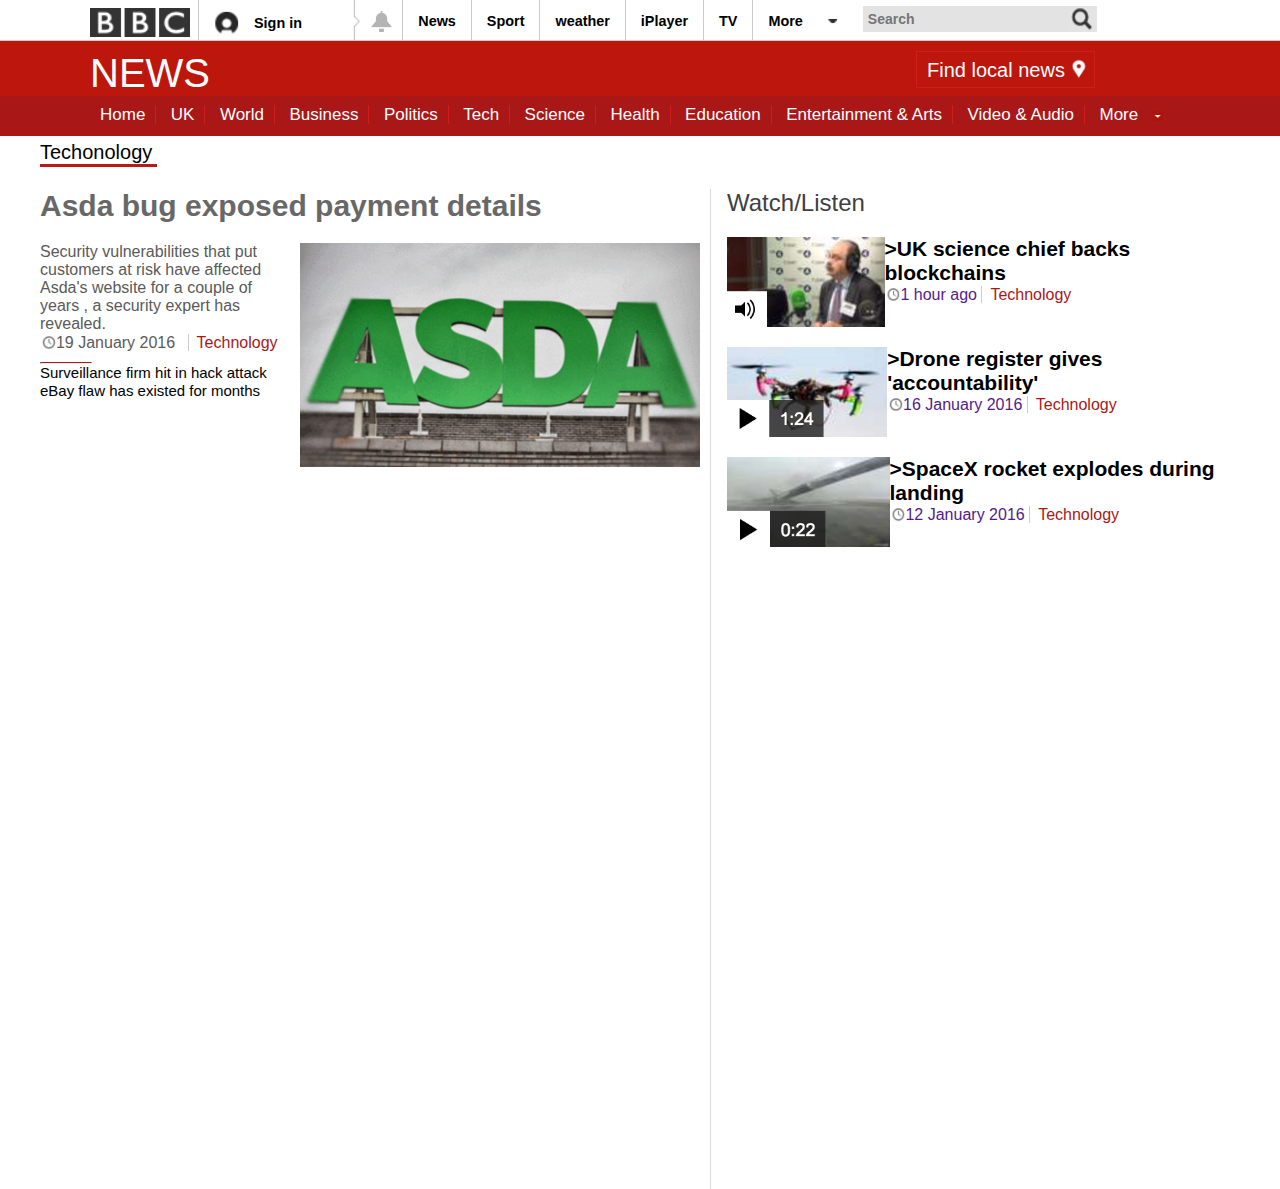
<file: projects/1-bbc news recreate css/index.html>
<!DOCTYPE html>
<html>
<head lang="en">
    <meta charset="UTF-8">
    <title>Technology - BBC</title>
    <meta name="viewport" content="width=device-width, initial-scale=1.0">
    <link rel="stylesheet" type="text/css"  href="bbc%20tech.css">

</head>
<body>

    <div id="topbar">
        <img src="images/bbc-logo.png" id="toplogo">
        <div id="signin-div" class="topbar-section">
            <img id="signin-image" src="images/signinimage.png">
            <span id="signin-text">Sign in</span>
        </div>
        <div id="bell-div">
            <img src="images/wigglyline.png"  id="wigglyline">
            <img src="images/bell.png" id="bell">
        </div>
        <div class="topbar-section topbar-menu">
            News
        </div>
        <div class="topbar-section topbar-menu">
            Sport
        </div>
        <div class="topbar-section topbar-menu">
            weather
        </div>
        <div class="topbar-section topbar-menu">
            iPlayer
        </div>
        <div class="topbar-section topbar-menu">
            TV
        </div>
        <div class="topbar-section topbar-menu">
            More
            <img src="images/more-arrow.png" id="more-arrow">
        </div>
        <div class="toppbar-section">
            <input type="text" id="search-box" placeholder="Search">
            <input type="image" src="images/magnifying-glass.png" id="magnifying-glass">
        </div>
    </div>
    <div class="brclear"></div>
    <div id="menu-bar-container">
        <div id="menu-bar">
            <h1>NEWS</h1>
            <div id="local-news">
                <a href="#">Find local news</a>
                <img src="images/pointer.png" id="find-img">
            </div>
        </div>
        <div class="brclear"></div>
        <div id="menu-bar-2-container">
            <div id="menu-bar-2">
                <a href="">Home</a>
                <a href="">UK</a>
                <a href="">World</a>
                <a href="">Business</a>
                <a href="">Politics</a>
                <a href="">Tech</a>
                <a href="">Science</a>
                <a href="">Health</a>
                <a href="">Education</a>
                <a href="">Entertainment & Arts</a>
                <a href="">Video & Audio</a>
                <a href="" class="no-border">More</a>
                <img src="images/down-arrow.png" id="down-arrow">

            </div>
        </div>
    </div>
    <div class="brclear"></div>
    <div id="page-container">
        <div id="main-article">
            <h2>Techonology</h2>
            <div id="article-container">
                <h3><a href="">Asda bug exposed payment details</a> </h3>
                <div id="article-summary">
                    <p>Security vulnerabilities that put customers at risk
                        have affected Asda's website for a couple of years
                        , a security expert has revealed.</p>
                    <p><img src="images/clock.png" class="clock"><span class="date">19 January 2016</span>
                               <a class="topic-link" href="" class="technology">Technology</a></p>
                    <hr align="left">
                    <p><a class="article-link" href="">Surveillance firm hit in hack attack</a></p>
                    <p><a class="article-link" href="">eBay flaw has existed for months</a></p>
                </div>
                <img src="images/main-article-image.png" id="main-article-image">
            </div>
        </div>
        <div id="watch-listen">
            <h4>Watch/Listen</h4>

                <div class="video-and-all">
                    <a href="" class="fill-div">
                        <img class="article-image" src="images/article1.png">
                        <div class="text-date-topic">
                            <span class="side-article-link">>UK
                                science chief backs blockchains</span>
                            <p><img src="images/clock.png" class="clock"><span>1 hour ago</span>
                                    <a class="topic-link" href="">Technology</a></p>
                        </div>
                    </a>
                </div>


                <div class="video-and-all">
                    <a href="" class="fill-div">
                        <img class="article-image" src="images/article2.png">
                        <div class="text-date-topic">
                            <span class="side-article-link">>Drone register gives 'accountability'</span>
                            <p><img src="images/clock.png" class="clock"><span>16 January 2016</span>
                                    <a class="topic-link" href="">Technology</a></p>
                        </div>
                    </a>
                </div>


                <div class="video-and-all">
                    <a href="" class="fill-div">
                        <img class="article-image" src="images/article3.png">
                        <div class="text-date-topic">
                            <span class="side-article-link">>SpaceX rocket explodes during landing</span>
                            <p><img src="images/clock.png" class="clock"><span>12 January 2016</span>
                                    <a class="topic-link" href="">Technology</a></p>
                        </div>
                    </a>
                </div>

        </div>
    </div>
</body>
</html>
</file>
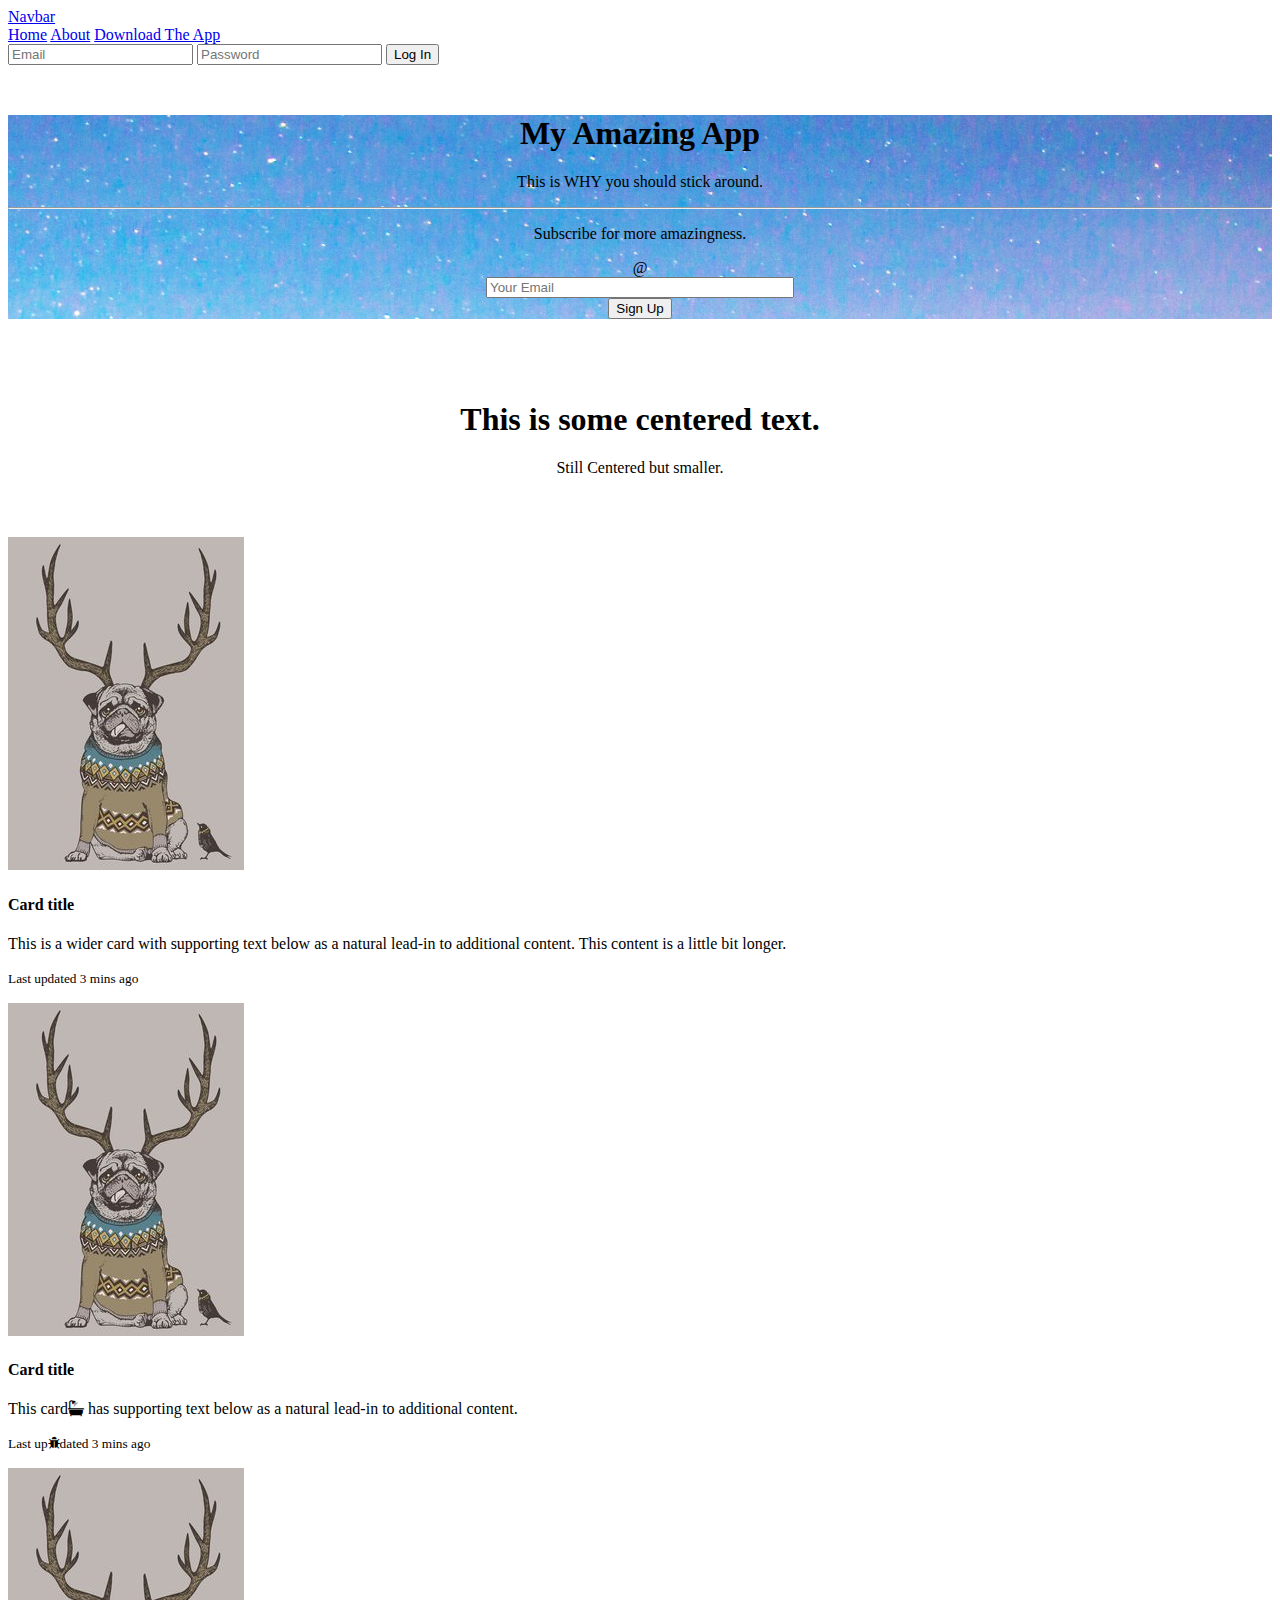
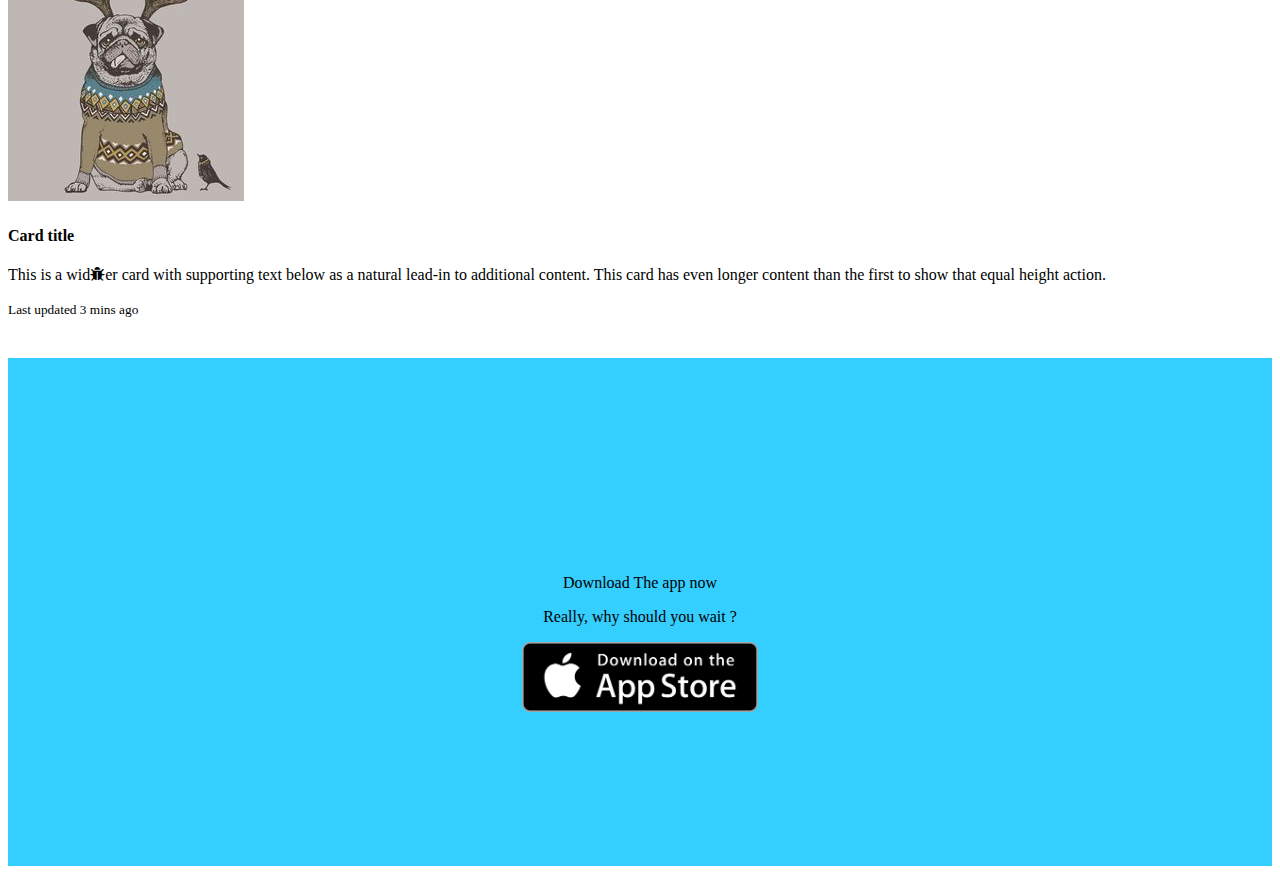
<file: projects/2-basic bootstrap copy/index.html>
<!DOCTYPE html>
<html lang="en">
<head>
    <meta charset="utf-8">

    <meta name="viewport" content="width=device-width, initial-scale=1, shrink-to-fit=no">

    <meta http-equiv="x-ua-compatible" content="ie=edge">

    <link rel="stylesheet" href="https://maxcdn.bootstrapcdn.com/bootstrap/4.0.0-alpha.2/css/bootstrap.min.css" integrity="sha384-y3tfxAZXuh4HwSYylfB+J125MxIs6mR5FOHamPBG064zB+AFeWH94NdvaCBm8qnd" crossorigin="anonymous">

      <link rel="stylesheet" href="https://maxcdn.bootstrapcdn.com/font-awesome/4.5.0/css/font-awesome.min.css">
    <!--https://maxcdn.bootstrapcdn.com/font-awesome/4.7.0/css/font-awesome.min.css-->
    <style type="text/css">
        nav {
            transform: translateX(-50%, -50%);
        }
        .jumbotron {
            background-image: url(xy9tbpyhr34-i-m-priscilla.jpg);
            background-size: cover;
            text-align: center;
            margin-top:50px;
        }
        @media only screen and (max-width : 550px) {
            .jumbotron {margin-top:120px}
        }
        #email {
            width:300px;
        }
        #about {
            text-align: center;
            padding-top:60px;
            margin-bottom: 60px;
        }
        #cards {
            margin-bottom: 40px;
        }
        #dld {
            text-align: center;
            padding-top:200px;
            padding-bottom: 150px;
            background-color: #34ceff;
        }
        #dldimg {
            height:70px;
        }
        body {
            position: relative;
        }
    </style>
</head>
<body data-spy="scroll" data-target="#navbar">
<nav class="navbar navbar-light bg-faded navbar-fixed-top" >

  <a class="navbar-brand" href="#">Navbar</a>

    <div class="navbar-nav" id="navbar">
      <a class="nav-item nav-link" href="#jumbotron">Home</a>
      <a class="nav-item nav-link" href="#about">About</a>
      <a class="nav-item nav-link" href="#dld">Download The App</a>
    </div>


    <form class="form-inline pull-xs-right">

      <input type="Email" class="form-control mb-2 mr-sm-2 mb-sm-0" placeholder="Email">
      <input type="password" class="form-control mb-2 mr-sm-2 mb-sm-0" placeholder="Password">
      <button type="submit" class="btn btn-success">Log In</button>
    </form>
</nav>

        <div class="jumbotron" id="jumbotron">
      <h1 class="display-3 text-center mt-4">My Amazing App</h1>
      <p class="lead">This is WHY you should stick around.</p>
      <hr class="my-5">
      <p class="text-center">Subscribe for more amazingness.</p>
      <p class="lead">
<form class="form-inline">


  <div class="input-group mb-2 mr-sm-2 mb-sm-0">
    <div class="input-group-addon">@</div>
    <input type="text" class="form-control" id="email" placeholder="Your Email">
  </div>


  <button type="submit" class="btn btn-primary">Sign Up</button>
</form>

    </div>

<div class="container"><div class="row" id="about">
    <h1>This is some centered text.</h1>
    <p>Still Centered but smaller.</p>

</div>
</div>

<div class="container" id="cards">
    <div class="card-deck">
      <div class="card">
        <img class="card-img-top" src="95e630f2039913d48021ce06b353f77f.jpg" alt="Card image cap">
        <div class="card-block">
          <h4 class="card-title">Card title</h4>
          <p class="card-text">This is a wider card with supporting text below as a natural lead-in to additional content. This content is a little bit longer.</p>
          <p class="card-text"><small class="text-muted">Last updated 3 mins ago</small></p>
        </div>
      </div>
      <div class="card">
        <img class="card-img-top" src="95e630f2039913d48021ce06b353f77f.jpg" alt="Card image cap">
        <div class="card-block">
          <h4 class="card-title">Card title</h4>
          <p class="card-text">This card<i class="fa fa-bath" aria-hidden="true"></i> has supporting text below as a natural lead-in to additional content.</p>
          <p class="card-text"><small class="text-muted">Last up<i class="fa fa-bug" aria-hidden="true"></i>dated 3 mins ago</small></p>
        </div>
      </div>
      <div class="card">
        <img class="card-img-top" src="95e630f2039913d48021ce06b353f77f.jpg" alt="Card image cap">
        <div class="card-block">
          <h4 class="card-title">Card title</h4>
          <p class="card-text">This is a wid<i class="fa fa-bug" aria-hidden="true"></i>er card with supporting text below as a natural lead-in to additional content. This card has even longer content than the first to show that equal height action.</p>
          <p class="card-text"><small class="text-muted">Last updated 3 mins ago</small></p>
        </div>
      </div>
    </div>
</div>

<div class="container-fluid" id="dld">
    <div class="row">
        <p class="lead">Download The app now</p>
        <p>Really, why should you wait ?</p>
        <a href="#"><img id="dldimg" src="Download_on_the_App_Store_Badge.svg.png"></a>
    </div>
</div>

    <script src="https://ajax.googleapis.com/ajax/libs/jquery/2.1.4/jquery.min.js"></script>
    <script src="https://maxcdn.bootstrapcdn.com/bootstrap/4.0.0-alpha.2/js/bootstrap.min.js" integrity="sha384-vZ2WRJMwsjRMW/8U7i6PWi6AlO1L79snBrmgiDpgIWJ82z8eA5lenwvxbMV1PAh7" crossorigin="anonymous"></script>
    <script type="text/javascript">
        $('body').scrollspy({ target: '#navbar' });
    </script>
</body>
</html>
</file>
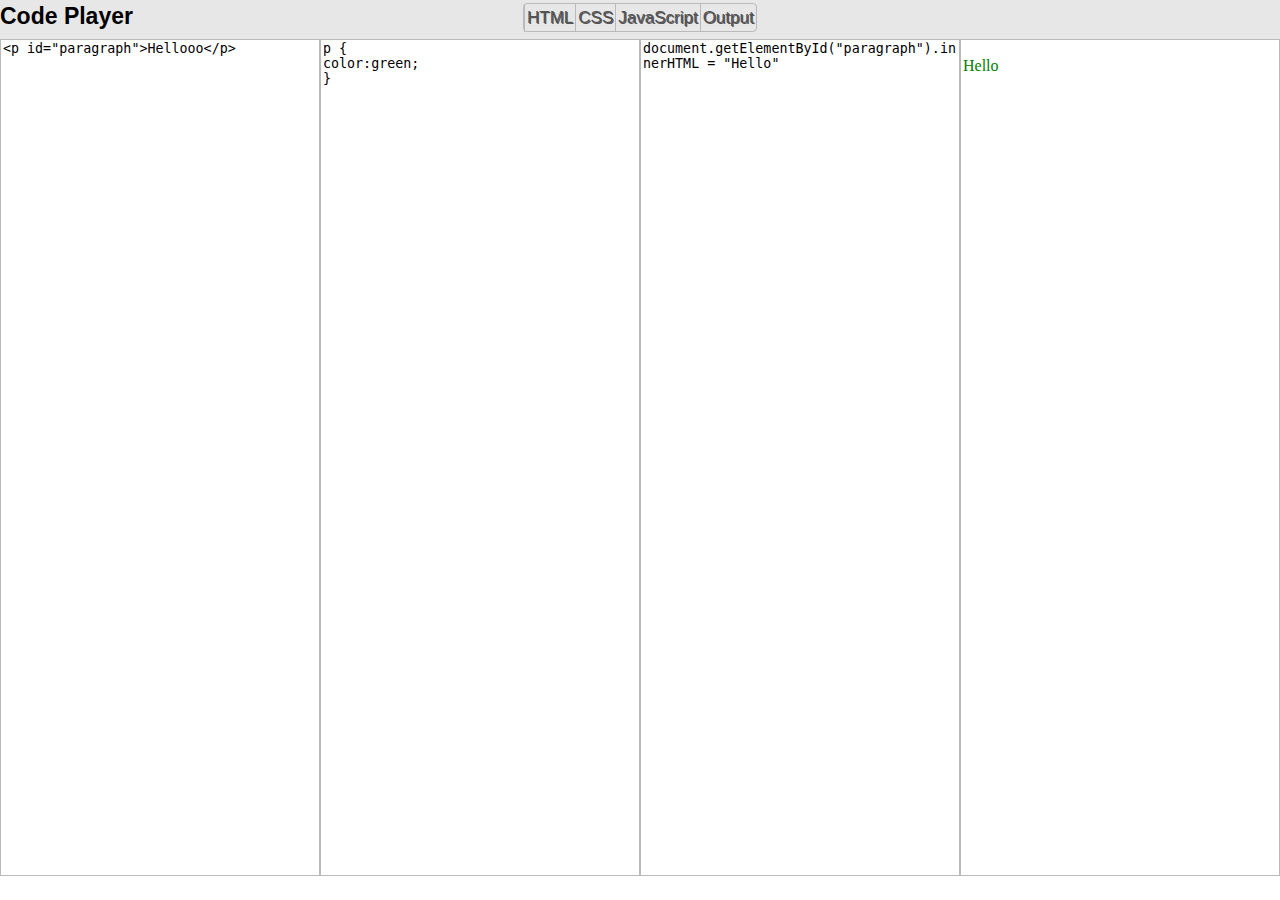
<file: projects/3-code interpreter HTML CSS JS/index.html>
<!DOCTYPE html>
<html>
<head lang="en">
    <meta charset="UTF-8">
    <title></title>
    <script type="text/javascript" src="jquery-3.1.1.min.js"></script>
    <script src="jquery-ui-1.12.1/jquery-ui.js"></script>
    <link rel="stylesheet" type="text/css" href="style.css">
</head>
<body>
    <div id="top-container">
        <div id="logo">Code Player</div>
        <div id="toggle-container">
            <ul>
                <li><a id="htmlt" class="button" href="#">HTML</a></li>
                <li><a id="csst" class="button" href="#">CSS</a></li>
                <li><a id="jst" class="button" href="#">JavaScript</a></li>
                <li><a id="outputt" class="button" href="#">Output</a></li>
            </ul>
        </div>
    </div>


    <div id="main-container">
        <div class="toggleble" id="html">
            <textarea id="htmltext"><p id="paragraph">Hellooo</p>
            </textarea>
        </div>
        <div class="toggleble" id="css">
            <textarea id="csstext">p {
color:green;
}
            </textarea>
        </div>
        <div class="toggleble" id="js">
            <textarea id="jstext">document.getElementById("paragraph").innerHTML = "Hello"
            </textarea>
        </div>
        <div class="toggleble" id="output">
            <iframe id="ifr">

            </iframe>
        </div>
    </div>

    <script type="text/javascript" src="script.js"></script>
</body>
</html>
</file>
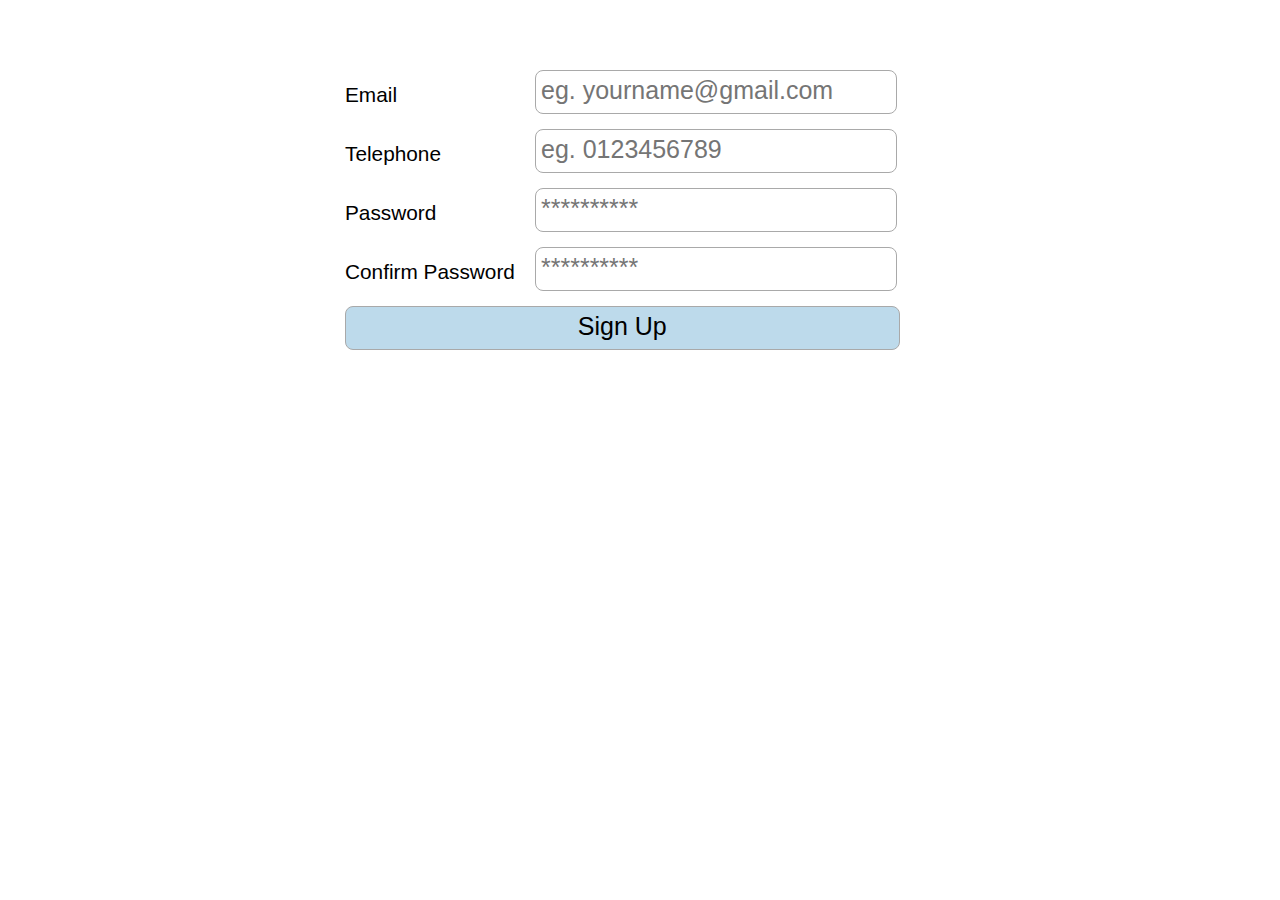
<file: projects/4-form validation jquery/index.html>
<!DOCTYPE html>
<html>
<head lang="en">
    <meta charset="UTF-8">
    <title>jQuery</title>
    <script type="text/javascript" src="jquery-3.1.1.min.js"></script>
    <link rel="stylesheet" type="text/css" href="style.css">

</head>
<body>
    <div id="container">
        <div id="errorMessage"></div>

        <div class="element">
            <label for="email">Email </label>
             <input type="email" name="email" id="email"
               placeholder="eg. yourname@gmail.com"></div>
        <div class="element">
            <label for="phone">Telephone </label>
            <input type="text" name="phone" id="phone"
               placeholder="eg. 0123456789"></div>
        <div class="element">
            <label for="password">Password </label>
            <input type="password" name="password" id="password"
               placeholder="**********"></div>
        <div class="element">
            <label for="cpassword">Confirm Password </label>
            <input type="password" name="cpassword" id="cpassword"
               placeholder="**********"></div>

        <div class="element">
            <input type="submit" id="submitb" value="Sign Up">
            <div id="successMessage"><p>Success!</p></div>
        </div>
    </div>
    <script type="text/javascript" src="script.js"></script>


</body>
</html>
</file>
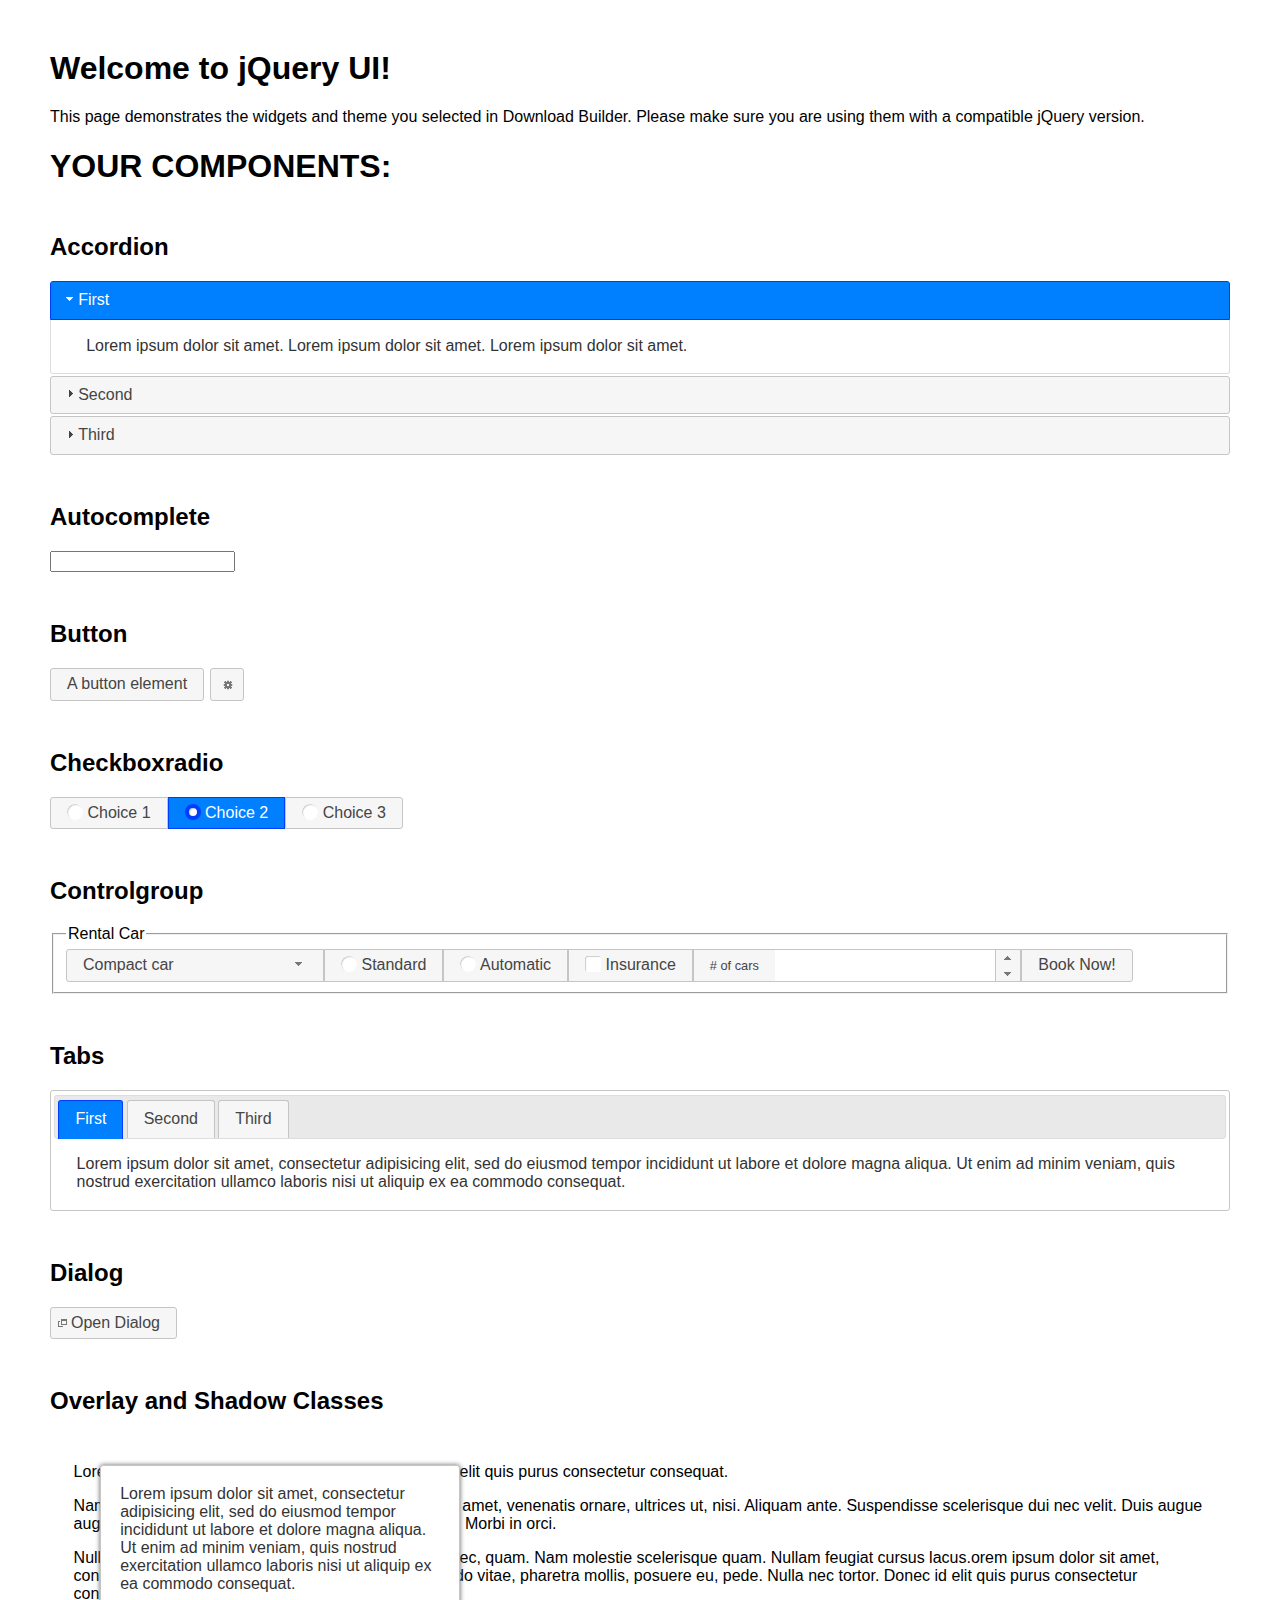
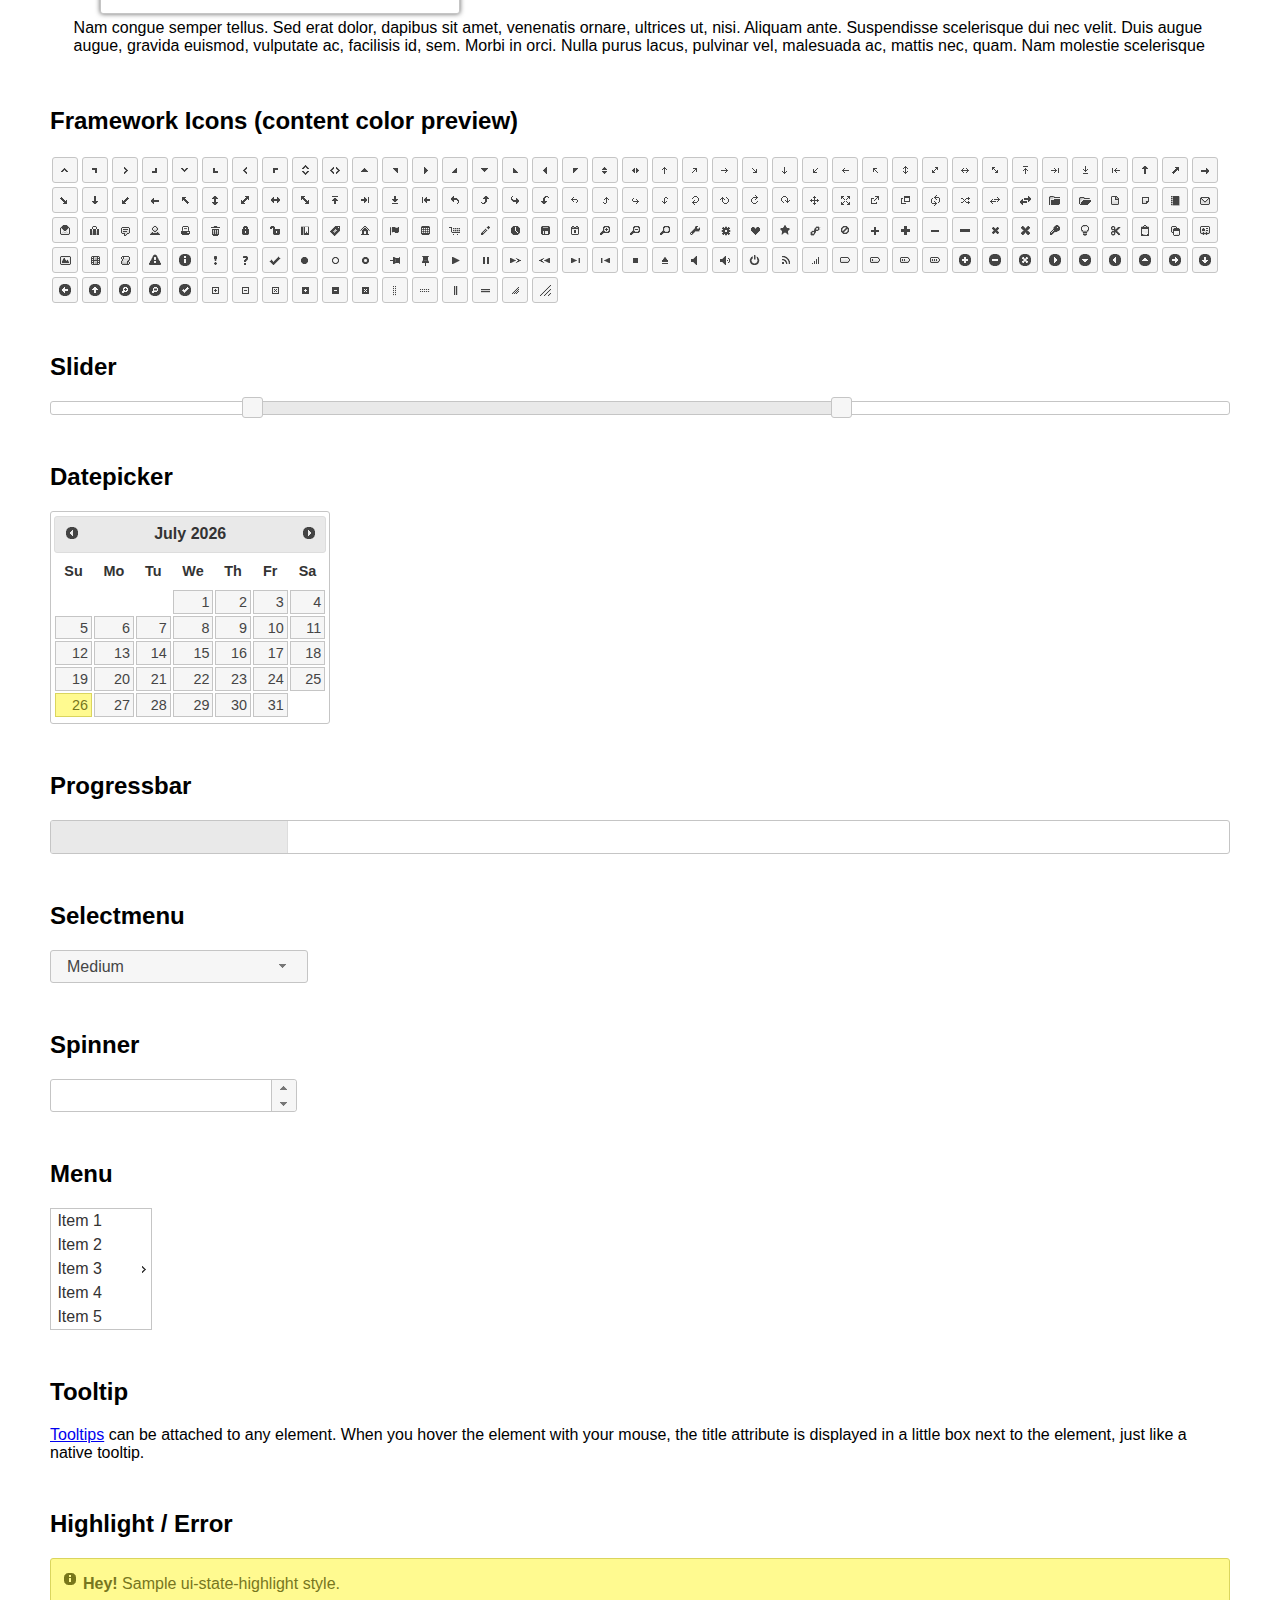
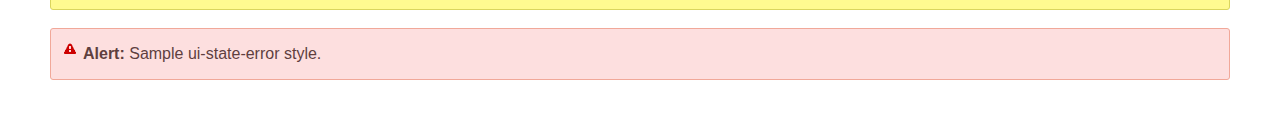
<file: projects/3-code interpreter HTML CSS JS/jquery-ui-1.12.1/index.html>
<!doctype html>
<html lang="us">
<head>
	<meta charset="utf-8">
	<title>jQuery UI Example Page</title>
	<link href="jquery-ui.css" rel="stylesheet">
	<style>
	body{
		font-family: "Trebuchet MS", sans-serif;
		margin: 50px;
	}
	.demoHeaders {
		margin-top: 2em;
	}
	#dialog-link {
		padding: .4em 1em .4em 20px;
		text-decoration: none;
		position: relative;
	}
	#dialog-link span.ui-icon {
		margin: 0 5px 0 0;
		position: absolute;
		left: .2em;
		top: 50%;
		margin-top: -8px;
	}
	#icons {
		margin: 0;
		padding: 0;
	}
	#icons li {
		margin: 2px;
		position: relative;
		padding: 4px 0;
		cursor: pointer;
		float: left;
		list-style: none;
	}
	#icons span.ui-icon {
		float: left;
		margin: 0 4px;
	}
	.fakewindowcontain .ui-widget-overlay {
		position: absolute;
	}
	select {
		width: 200px;
	}
	</style>
</head>
<body>

<h1>Welcome to jQuery UI!</h1>

<div class="ui-widget">
	<p>This page demonstrates the widgets and theme you selected in Download Builder. Please make sure you are using them with a compatible jQuery version.</p>
</div>

<h1>YOUR COMPONENTS:</h1>


<!-- Accordion -->
<h2 class="demoHeaders">Accordion</h2>
<div id="accordion">
	<h3>First</h3>
	<div>Lorem ipsum dolor sit amet. Lorem ipsum dolor sit amet. Lorem ipsum dolor sit amet.</div>
	<h3>Second</h3>
	<div>Phasellus mattis tincidunt nibh.</div>
	<h3>Third</h3>
	<div>Nam dui erat, auctor a, dignissim quis.</div>
</div>



<!-- Autocomplete -->
<h2 class="demoHeaders">Autocomplete</h2>
<div>
	<input id="autocomplete" title="type &quot;a&quot;">
</div>



<!-- Button -->
<h2 class="demoHeaders">Button</h2>
<button id="button">A button element</button>
<button id="button-icon">An icon-only button</button>



<!-- Checkboxradio -->
<h2 class="demoHeaders">Checkboxradio</h2>
<form style="margin-top: 1em;">
	<div id="radioset">
		<input type="radio" id="radio1" name="radio"><label for="radio1">Choice 1</label>
		<input type="radio" id="radio2" name="radio" checked="checked"><label for="radio2">Choice 2</label>
		<input type="radio" id="radio3" name="radio"><label for="radio3">Choice 3</label>
	</div>
</form>



<!-- Controlgroup -->
<h2 class="demoHeaders">Controlgroup</h2>
<fieldset>
	<legend>Rental Car</legend>
	<div id="controlgroup">
		<select id="car-type">
			<option>Compact car</option>
			<option>Midsize car</option>
			<option>Full size car</option>
			<option>SUV</option>
			<option>Luxury</option>
			<option>Truck</option>
			<option>Van</option>
		</select>
		<label for="transmission-standard">Standard</label>
		<input type="radio" name="transmission" id="transmission-standard">
		<label for="transmission-automatic">Automatic</label>
		<input type="radio" name="transmission" id="transmission-automatic">
		<label for="insurance">Insurance</label>
		<input type="checkbox" name="insurance" id="insurance">
		<label for="horizontal-spinner" class="ui-controlgroup-label"># of cars</label>
		<input id="horizontal-spinner" class="ui-spinner-input">
		<button>Book Now!</button>
	</div>
</fieldset>



<!-- Tabs -->
<h2 class="demoHeaders">Tabs</h2>
<div id="tabs">
	<ul>
		<li><a href="#tabs-1">First</a></li>
		<li><a href="#tabs-2">Second</a></li>
		<li><a href="#tabs-3">Third</a></li>
	</ul>
	<div id="tabs-1">Lorem ipsum dolor sit amet, consectetur adipisicing elit, sed do eiusmod tempor incididunt ut labore et dolore magna aliqua. Ut enim ad minim veniam, quis nostrud exercitation ullamco laboris nisi ut aliquip ex ea commodo consequat.</div>
	<div id="tabs-2">Phasellus mattis tincidunt nibh. Cras orci urna, blandit id, pretium vel, aliquet ornare, felis. Maecenas scelerisque sem non nisl. Fusce sed lorem in enim dictum bibendum.</div>
	<div id="tabs-3">Nam dui erat, auctor a, dignissim quis, sollicitudin eu, felis. Pellentesque nisi urna, interdum eget, sagittis et, consequat vestibulum, lacus. Mauris porttitor ullamcorper augue.</div>
</div>



<h2 class="demoHeaders">Dialog</h2>
<p>
	<button id="dialog-link" class="ui-button ui-corner-all ui-widget">
		<span class="ui-icon ui-icon-newwin"></span>Open Dialog
	</button>
</p>

<h2 class="demoHeaders">Overlay and Shadow Classes</h2>
<div style="position: relative; width: 96%; height: 200px; padding:1% 2%; overflow:hidden;" class="fakewindowcontain">
	<p>Lorem ipsum dolor sit amet,  Nulla nec tortor. Donec id elit quis purus consectetur consequat. </p><p>Nam congue semper tellus. Sed erat dolor, dapibus sit amet, venenatis ornare, ultrices ut, nisi. Aliquam ante. Suspendisse scelerisque dui nec velit. Duis augue augue, gravida euismod, vulputate ac, facilisis id, sem. Morbi in orci. </p><p>Nulla purus lacus, pulvinar vel, malesuada ac, mattis nec, quam. Nam molestie scelerisque quam. Nullam feugiat cursus lacus.orem ipsum dolor sit amet, consectetur adipiscing elit. Donec libero risus, commodo vitae, pharetra mollis, posuere eu, pede. Nulla nec tortor. Donec id elit quis purus consectetur consequat. </p><p>Nam congue semper tellus. Sed erat dolor, dapibus sit amet, venenatis ornare, ultrices ut, nisi. Aliquam ante. Suspendisse scelerisque dui nec velit. Duis augue augue, gravida euismod, vulputate ac, facilisis id, sem. Morbi in orci. Nulla purus lacus, pulvinar vel, malesuada ac, mattis nec, quam. Nam molestie scelerisque quam. </p><p>Nullam feugiat cursus lacus.orem ipsum dolor sit amet, consectetur adipiscing elit. Donec libero risus, commodo vitae, pharetra mollis, posuere eu, pede. Nulla nec tortor. Donec id elit quis purus consectetur consequat. Nam congue semper tellus. Sed erat dolor, dapibus sit amet, venenatis ornare, ultrices ut, nisi. Aliquam ante. </p><p>Suspendisse scelerisque dui nec velit. Duis augue augue, gravida euismod, vulputate ac, facilisis id, sem. Morbi in orci. Nulla purus lacus, pulvinar vel, malesuada ac, mattis nec, quam. Nam molestie scelerisque quam. Nullam feugiat cursus lacus.orem ipsum dolor sit amet, consectetur adipiscing elit. Donec libero risus, commodo vitae, pharetra mollis, posuere eu, pede. Nulla nec tortor. Donec id elit quis purus consectetur consequat. Nam congue semper tellus. Sed erat dolor, dapibus sit amet, venenatis ornare, ultrices ut, nisi. </p>

	<!-- ui-dialog -->
	<div class="ui-widget-overlay ui-front"></div>
	<div style="position: absolute; width: 320px; left: 50px; top: 30px; padding: 1.2em" class="ui-widget ui-front ui-widget-content ui-corner-all ui-widget-shadow">
		Lorem ipsum dolor sit amet, consectetur adipisicing elit, sed do eiusmod tempor incididunt ut labore et dolore magna aliqua. Ut enim ad minim veniam, quis nostrud exercitation ullamco laboris nisi ut aliquip ex ea commodo consequat.
	</div>

</div>

<!-- ui-dialog -->
<div id="dialog" title="Dialog Title">
	<p>Lorem ipsum dolor sit amet, consectetur adipisicing elit, sed do eiusmod tempor incididunt ut labore et dolore magna aliqua. Ut enim ad minim veniam, quis nostrud exercitation ullamco laboris nisi ut aliquip ex ea commodo consequat.</p>
</div>



<h2 class="demoHeaders">Framework Icons (content color preview)</h2>
<ul id="icons" class="ui-widget ui-helper-clearfix">
	<li class="ui-state-default ui-corner-all" title=".ui-icon-caret-1-n"><span class="ui-icon ui-icon-caret-1-n"></span></li>
	<li class="ui-state-default ui-corner-all" title=".ui-icon-caret-1-ne"><span class="ui-icon ui-icon-caret-1-ne"></span></li>
	<li class="ui-state-default ui-corner-all" title=".ui-icon-caret-1-e"><span class="ui-icon ui-icon-caret-1-e"></span></li>
	<li class="ui-state-default ui-corner-all" title=".ui-icon-caret-1-se"><span class="ui-icon ui-icon-caret-1-se"></span></li>
	<li class="ui-state-default ui-corner-all" title=".ui-icon-caret-1-s"><span class="ui-icon ui-icon-caret-1-s"></span></li>
	<li class="ui-state-default ui-corner-all" title=".ui-icon-caret-1-sw"><span class="ui-icon ui-icon-caret-1-sw"></span></li>
	<li class="ui-state-default ui-corner-all" title=".ui-icon-caret-1-w"><span class="ui-icon ui-icon-caret-1-w"></span></li>
	<li class="ui-state-default ui-corner-all" title=".ui-icon-caret-1-nw"><span class="ui-icon ui-icon-caret-1-nw"></span></li>
	<li class="ui-state-default ui-corner-all" title=".ui-icon-caret-2-n-s"><span class="ui-icon ui-icon-caret-2-n-s"></span></li>
	<li class="ui-state-default ui-corner-all" title=".ui-icon-caret-2-e-w"><span class="ui-icon ui-icon-caret-2-e-w"></span></li>
	<li class="ui-state-default ui-corner-all" title=".ui-icon-triangle-1-n"><span class="ui-icon ui-icon-triangle-1-n"></span></li>
	<li class="ui-state-default ui-corner-all" title=".ui-icon-triangle-1-ne"><span class="ui-icon ui-icon-triangle-1-ne"></span></li>
	<li class="ui-state-default ui-corner-all" title=".ui-icon-triangle-1-e"><span class="ui-icon ui-icon-triangle-1-e"></span></li>
	<li class="ui-state-default ui-corner-all" title=".ui-icon-triangle-1-se"><span class="ui-icon ui-icon-triangle-1-se"></span></li>
	<li class="ui-state-default ui-corner-all" title=".ui-icon-triangle-1-s"><span class="ui-icon ui-icon-triangle-1-s"></span></li>
	<li class="ui-state-default ui-corner-all" title=".ui-icon-triangle-1-sw"><span class="ui-icon ui-icon-triangle-1-sw"></span></li>
	<li class="ui-state-default ui-corner-all" title=".ui-icon-triangle-1-w"><span class="ui-icon ui-icon-triangle-1-w"></span></li>
	<li class="ui-state-default ui-corner-all" title=".ui-icon-triangle-1-nw"><span class="ui-icon ui-icon-triangle-1-nw"></span></li>
	<li class="ui-state-default ui-corner-all" title=".ui-icon-triangle-2-n-s"><span class="ui-icon ui-icon-triangle-2-n-s"></span></li>
	<li class="ui-state-default ui-corner-all" title=".ui-icon-triangle-2-e-w"><span class="ui-icon ui-icon-triangle-2-e-w"></span></li>
	<li class="ui-state-default ui-corner-all" title=".ui-icon-arrow-1-n"><span class="ui-icon ui-icon-arrow-1-n"></span></li>
	<li class="ui-state-default ui-corner-all" title=".ui-icon-arrow-1-ne"><span class="ui-icon ui-icon-arrow-1-ne"></span></li>
	<li class="ui-state-default ui-corner-all" title=".ui-icon-arrow-1-e"><span class="ui-icon ui-icon-arrow-1-e"></span></li>
	<li class="ui-state-default ui-corner-all" title=".ui-icon-arrow-1-se"><span class="ui-icon ui-icon-arrow-1-se"></span></li>
	<li class="ui-state-default ui-corner-all" title=".ui-icon-arrow-1-s"><span class="ui-icon ui-icon-arrow-1-s"></span></li>
	<li class="ui-state-default ui-corner-all" title=".ui-icon-arrow-1-sw"><span class="ui-icon ui-icon-arrow-1-sw"></span></li>
	<li class="ui-state-default ui-corner-all" title=".ui-icon-arrow-1-w"><span class="ui-icon ui-icon-arrow-1-w"></span></li>
	<li class="ui-state-default ui-corner-all" title=".ui-icon-arrow-1-nw"><span class="ui-icon ui-icon-arrow-1-nw"></span></li>
	<li class="ui-state-default ui-corner-all" title=".ui-icon-arrow-2-n-s"><span class="ui-icon ui-icon-arrow-2-n-s"></span></li>
	<li class="ui-state-default ui-corner-all" title=".ui-icon-arrow-2-ne-sw"><span class="ui-icon ui-icon-arrow-2-ne-sw"></span></li>
	<li class="ui-state-default ui-corner-all" title=".ui-icon-arrow-2-e-w"><span class="ui-icon ui-icon-arrow-2-e-w"></span></li>
	<li class="ui-state-default ui-corner-all" title=".ui-icon-arrow-2-se-nw"><span class="ui-icon ui-icon-arrow-2-se-nw"></span></li>
	<li class="ui-state-default ui-corner-all" title=".ui-icon-arrowstop-1-n"><span class="ui-icon ui-icon-arrowstop-1-n"></span></li>
	<li class="ui-state-default ui-corner-all" title=".ui-icon-arrowstop-1-e"><span class="ui-icon ui-icon-arrowstop-1-e"></span></li>
	<li class="ui-state-default ui-corner-all" title=".ui-icon-arrowstop-1-s"><span class="ui-icon ui-icon-arrowstop-1-s"></span></li>
	<li class="ui-state-default ui-corner-all" title=".ui-icon-arrowstop-1-w"><span class="ui-icon ui-icon-arrowstop-1-w"></span></li>
	<li class="ui-state-default ui-corner-all" title=".ui-icon-arrowthick-1-n"><span class="ui-icon ui-icon-arrowthick-1-n"></span></li>
	<li class="ui-state-default ui-corner-all" title=".ui-icon-arrowthick-1-ne"><span class="ui-icon ui-icon-arrowthick-1-ne"></span></li>
	<li class="ui-state-default ui-corner-all" title=".ui-icon-arrowthick-1-e"><span class="ui-icon ui-icon-arrowthick-1-e"></span></li>
	<li class="ui-state-default ui-corner-all" title=".ui-icon-arrowthick-1-se"><span class="ui-icon ui-icon-arrowthick-1-se"></span></li>
	<li class="ui-state-default ui-corner-all" title=".ui-icon-arrowthick-1-s"><span class="ui-icon ui-icon-arrowthick-1-s"></span></li>
	<li class="ui-state-default ui-corner-all" title=".ui-icon-arrowthick-1-sw"><span class="ui-icon ui-icon-arrowthick-1-sw"></span></li>
	<li class="ui-state-default ui-corner-all" title=".ui-icon-arrowthick-1-w"><span class="ui-icon ui-icon-arrowthick-1-w"></span></li>
	<li class="ui-state-default ui-corner-all" title=".ui-icon-arrowthick-1-nw"><span class="ui-icon ui-icon-arrowthick-1-nw"></span></li>
	<li class="ui-state-default ui-corner-all" title=".ui-icon-arrowthick-2-n-s"><span class="ui-icon ui-icon-arrowthick-2-n-s"></span></li>
	<li class="ui-state-default ui-corner-all" title=".ui-icon-arrowthick-2-ne-sw"><span class="ui-icon ui-icon-arrowthick-2-ne-sw"></span></li>
	<li class="ui-state-default ui-corner-all" title=".ui-icon-arrowthick-2-e-w"><span class="ui-icon ui-icon-arrowthick-2-e-w"></span></li>
	<li class="ui-state-default ui-corner-all" title=".ui-icon-arrowthick-2-se-nw"><span class="ui-icon ui-icon-arrowthick-2-se-nw"></span></li>
	<li class="ui-state-default ui-corner-all" title=".ui-icon-arrowthickstop-1-n"><span class="ui-icon ui-icon-arrowthickstop-1-n"></span></li>
	<li class="ui-state-default ui-corner-all" title=".ui-icon-arrowthickstop-1-e"><span class="ui-icon ui-icon-arrowthickstop-1-e"></span></li>
	<li class="ui-state-default ui-corner-all" title=".ui-icon-arrowthickstop-1-s"><span class="ui-icon ui-icon-arrowthickstop-1-s"></span></li>
	<li class="ui-state-default ui-corner-all" title=".ui-icon-arrowthickstop-1-w"><span class="ui-icon ui-icon-arrowthickstop-1-w"></span></li>
	<li class="ui-state-default ui-corner-all" title=".ui-icon-arrowreturnthick-1-w"><span class="ui-icon ui-icon-arrowreturnthick-1-w"></span></li>
	<li class="ui-state-default ui-corner-all" title=".ui-icon-arrowreturnthick-1-n"><span class="ui-icon ui-icon-arrowreturnthick-1-n"></span></li>
	<li class="ui-state-default ui-corner-all" title=".ui-icon-arrowreturnthick-1-e"><span class="ui-icon ui-icon-arrowreturnthick-1-e"></span></li>
	<li class="ui-state-default ui-corner-all" title=".ui-icon-arrowreturnthick-1-s"><span class="ui-icon ui-icon-arrowreturnthick-1-s"></span></li>
	<li class="ui-state-default ui-corner-all" title=".ui-icon-arrowreturn-1-w"><span class="ui-icon ui-icon-arrowreturn-1-w"></span></li>
	<li class="ui-state-default ui-corner-all" title=".ui-icon-arrowreturn-1-n"><span class="ui-icon ui-icon-arrowreturn-1-n"></span></li>
	<li class="ui-state-default ui-corner-all" title=".ui-icon-arrowreturn-1-e"><span class="ui-icon ui-icon-arrowreturn-1-e"></span></li>
	<li class="ui-state-default ui-corner-all" title=".ui-icon-arrowreturn-1-s"><span class="ui-icon ui-icon-arrowreturn-1-s"></span></li>
	<li class="ui-state-default ui-corner-all" title=".ui-icon-arrowrefresh-1-w"><span class="ui-icon ui-icon-arrowrefresh-1-w"></span></li>
	<li class="ui-state-default ui-corner-all" title=".ui-icon-arrowrefresh-1-n"><span class="ui-icon ui-icon-arrowrefresh-1-n"></span></li>
	<li class="ui-state-default ui-corner-all" title=".ui-icon-arrowrefresh-1-e"><span class="ui-icon ui-icon-arrowrefresh-1-e"></span></li>
	<li class="ui-state-default ui-corner-all" title=".ui-icon-arrowrefresh-1-s"><span class="ui-icon ui-icon-arrowrefresh-1-s"></span></li>
	<li class="ui-state-default ui-corner-all" title=".ui-icon-arrow-4"><span class="ui-icon ui-icon-arrow-4"></span></li>
	<li class="ui-state-default ui-corner-all" title=".ui-icon-arrow-4-diag"><span class="ui-icon ui-icon-arrow-4-diag"></span></li>
	<li class="ui-state-default ui-corner-all" title=".ui-icon-extlink"><span class="ui-icon ui-icon-extlink"></span></li>
	<li class="ui-state-default ui-corner-all" title=".ui-icon-newwin"><span class="ui-icon ui-icon-newwin"></span></li>
	<li class="ui-state-default ui-corner-all" title=".ui-icon-refresh"><span class="ui-icon ui-icon-refresh"></span></li>
	<li class="ui-state-default ui-corner-all" title=".ui-icon-shuffle"><span class="ui-icon ui-icon-shuffle"></span></li>
	<li class="ui-state-default ui-corner-all" title=".ui-icon-transfer-e-w"><span class="ui-icon ui-icon-transfer-e-w"></span></li>
	<li class="ui-state-default ui-corner-all" title=".ui-icon-transferthick-e-w"><span class="ui-icon ui-icon-transferthick-e-w"></span></li>
	<li class="ui-state-default ui-corner-all" title=".ui-icon-folder-collapsed"><span class="ui-icon ui-icon-folder-collapsed"></span></li>
	<li class="ui-state-default ui-corner-all" title=".ui-icon-folder-open"><span class="ui-icon ui-icon-folder-open"></span></li>
	<li class="ui-state-default ui-corner-all" title=".ui-icon-document"><span class="ui-icon ui-icon-document"></span></li>
	<li class="ui-state-default ui-corner-all" title=".ui-icon-document-b"><span class="ui-icon ui-icon-document-b"></span></li>
	<li class="ui-state-default ui-corner-all" title=".ui-icon-note"><span class="ui-icon ui-icon-note"></span></li>
	<li class="ui-state-default ui-corner-all" title=".ui-icon-mail-closed"><span class="ui-icon ui-icon-mail-closed"></span></li>
	<li class="ui-state-default ui-corner-all" title=".ui-icon-mail-open"><span class="ui-icon ui-icon-mail-open"></span></li>
	<li class="ui-state-default ui-corner-all" title=".ui-icon-suitcase"><span class="ui-icon ui-icon-suitcase"></span></li>
	<li class="ui-state-default ui-corner-all" title=".ui-icon-comment"><span class="ui-icon ui-icon-comment"></span></li>
	<li class="ui-state-default ui-corner-all" title=".ui-icon-person"><span class="ui-icon ui-icon-person"></span></li>
	<li class="ui-state-default ui-corner-all" title=".ui-icon-print"><span class="ui-icon ui-icon-print"></span></li>
	<li class="ui-state-default ui-corner-all" title=".ui-icon-trash"><span class="ui-icon ui-icon-trash"></span></li>
	<li class="ui-state-default ui-corner-all" title=".ui-icon-locked"><span class="ui-icon ui-icon-locked"></span></li>
	<li class="ui-state-default ui-corner-all" title=".ui-icon-unlocked"><span class="ui-icon ui-icon-unlocked"></span></li>
	<li class="ui-state-default ui-corner-all" title=".ui-icon-bookmark"><span class="ui-icon ui-icon-bookmark"></span></li>
	<li class="ui-state-default ui-corner-all" title=".ui-icon-tag"><span class="ui-icon ui-icon-tag"></span></li>
	<li class="ui-state-default ui-corner-all" title=".ui-icon-home"><span class="ui-icon ui-icon-home"></span></li>
	<li class="ui-state-default ui-corner-all" title=".ui-icon-flag"><span class="ui-icon ui-icon-flag"></span></li>
	<li class="ui-state-default ui-corner-all" title=".ui-icon-calculator"><span class="ui-icon ui-icon-calculator"></span></li>
	<li class="ui-state-default ui-corner-all" title=".ui-icon-cart"><span class="ui-icon ui-icon-cart"></span></li>
	<li class="ui-state-default ui-corner-all" title=".ui-icon-pencil"><span class="ui-icon ui-icon-pencil"></span></li>
	<li class="ui-state-default ui-corner-all" title=".ui-icon-clock"><span class="ui-icon ui-icon-clock"></span></li>
	<li class="ui-state-default ui-corner-all" title=".ui-icon-disk"><span class="ui-icon ui-icon-disk"></span></li>
	<li class="ui-state-default ui-corner-all" title=".ui-icon-calendar"><span class="ui-icon ui-icon-calendar"></span></li>
	<li class="ui-state-default ui-corner-all" title=".ui-icon-zoomin"><span class="ui-icon ui-icon-zoomin"></span></li>
	<li class="ui-state-default ui-corner-all" title=".ui-icon-zoomout"><span class="ui-icon ui-icon-zoomout"></span></li>
	<li class="ui-state-default ui-corner-all" title=".ui-icon-search"><span class="ui-icon ui-icon-search"></span></li>
	<li class="ui-state-default ui-corner-all" title=".ui-icon-wrench"><span class="ui-icon ui-icon-wrench"></span></li>
	<li class="ui-state-default ui-corner-all" title=".ui-icon-gear"><span class="ui-icon ui-icon-gear"></span></li>
	<li class="ui-state-default ui-corner-all" title=".ui-icon-heart"><span class="ui-icon ui-icon-heart"></span></li>
	<li class="ui-state-default ui-corner-all" title=".ui-icon-star"><span class="ui-icon ui-icon-star"></span></li>
	<li class="ui-state-default ui-corner-all" title=".ui-icon-link"><span class="ui-icon ui-icon-link"></span></li>
	<li class="ui-state-default ui-corner-all" title=".ui-icon-cancel"><span class="ui-icon ui-icon-cancel"></span></li>
	<li class="ui-state-default ui-corner-all" title=".ui-icon-plus"><span class="ui-icon ui-icon-plus"></span></li>
	<li class="ui-state-default ui-corner-all" title=".ui-icon-plusthick"><span class="ui-icon ui-icon-plusthick"></span></li>
	<li class="ui-state-default ui-corner-all" title=".ui-icon-minus"><span class="ui-icon ui-icon-minus"></span></li>
	<li class="ui-state-default ui-corner-all" title=".ui-icon-minusthick"><span class="ui-icon ui-icon-minusthick"></span></li>
	<li class="ui-state-default ui-corner-all" title=".ui-icon-close"><span class="ui-icon ui-icon-close"></span></li>
	<li class="ui-state-default ui-corner-all" title=".ui-icon-closethick"><span class="ui-icon ui-icon-closethick"></span></li>
	<li class="ui-state-default ui-corner-all" title=".ui-icon-key"><span class="ui-icon ui-icon-key"></span></li>
	<li class="ui-state-default ui-corner-all" title=".ui-icon-lightbulb"><span class="ui-icon ui-icon-lightbulb"></span></li>
	<li class="ui-state-default ui-corner-all" title=".ui-icon-scissors"><span class="ui-icon ui-icon-scissors"></span></li>
	<li class="ui-state-default ui-corner-all" title=".ui-icon-clipboard"><span class="ui-icon ui-icon-clipboard"></span></li>
	<li class="ui-state-default ui-corner-all" title=".ui-icon-copy"><span class="ui-icon ui-icon-copy"></span></li>
	<li class="ui-state-default ui-corner-all" title=".ui-icon-contact"><span class="ui-icon ui-icon-contact"></span></li>
	<li class="ui-state-default ui-corner-all" title=".ui-icon-image"><span class="ui-icon ui-icon-image"></span></li>
	<li class="ui-state-default ui-corner-all" title=".ui-icon-video"><span class="ui-icon ui-icon-video"></span></li>
	<li class="ui-state-default ui-corner-all" title=".ui-icon-script"><span class="ui-icon ui-icon-script"></span></li>
	<li class="ui-state-default ui-corner-all" title=".ui-icon-alert"><span class="ui-icon ui-icon-alert"></span></li>
	<li class="ui-state-default ui-corner-all" title=".ui-icon-info"><span class="ui-icon ui-icon-info"></span></li>
	<li class="ui-state-default ui-corner-all" title=".ui-icon-notice"><span class="ui-icon ui-icon-notice"></span></li>
	<li class="ui-state-default ui-corner-all" title=".ui-icon-help"><span class="ui-icon ui-icon-help"></span></li>
	<li class="ui-state-default ui-corner-all" title=".ui-icon-check"><span class="ui-icon ui-icon-check"></span></li>
	<li class="ui-state-default ui-corner-all" title=".ui-icon-bullet"><span class="ui-icon ui-icon-bullet"></span></li>
	<li class="ui-state-default ui-corner-all" title=".ui-icon-radio-off"><span class="ui-icon ui-icon-radio-off"></span></li>
	<li class="ui-state-default ui-corner-all" title=".ui-icon-radio-on"><span class="ui-icon ui-icon-radio-on"></span></li>
	<li class="ui-state-default ui-corner-all" title=".ui-icon-pin-w"><span class="ui-icon ui-icon-pin-w"></span></li>
	<li class="ui-state-default ui-corner-all" title=".ui-icon-pin-s"><span class="ui-icon ui-icon-pin-s"></span></li>
	<li class="ui-state-default ui-corner-all" title=".ui-icon-play"><span class="ui-icon ui-icon-play"></span></li>
	<li class="ui-state-default ui-corner-all" title=".ui-icon-pause"><span class="ui-icon ui-icon-pause"></span></li>
	<li class="ui-state-default ui-corner-all" title=".ui-icon-seek-next"><span class="ui-icon ui-icon-seek-next"></span></li>
	<li class="ui-state-default ui-corner-all" title=".ui-icon-seek-prev"><span class="ui-icon ui-icon-seek-prev"></span></li>
	<li class="ui-state-default ui-corner-all" title=".ui-icon-seek-end"><span class="ui-icon ui-icon-seek-end"></span></li>
	<li class="ui-state-default ui-corner-all" title=".ui-icon-seek-first"><span class="ui-icon ui-icon-seek-first"></span></li>
	<li class="ui-state-default ui-corner-all" title=".ui-icon-stop"><span class="ui-icon ui-icon-stop"></span></li>
	<li class="ui-state-default ui-corner-all" title=".ui-icon-eject"><span class="ui-icon ui-icon-eject"></span></li>
	<li class="ui-state-default ui-corner-all" title=".ui-icon-volume-off"><span class="ui-icon ui-icon-volume-off"></span></li>
	<li class="ui-state-default ui-corner-all" title=".ui-icon-volume-on"><span class="ui-icon ui-icon-volume-on"></span></li>
	<li class="ui-state-default ui-corner-all" title=".ui-icon-power"><span class="ui-icon ui-icon-power"></span></li>
	<li class="ui-state-default ui-corner-all" title=".ui-icon-signal-diag"><span class="ui-icon ui-icon-signal-diag"></span></li>
	<li class="ui-state-default ui-corner-all" title=".ui-icon-signal"><span class="ui-icon ui-icon-signal"></span></li>
	<li class="ui-state-default ui-corner-all" title=".ui-icon-battery-0"><span class="ui-icon ui-icon-battery-0"></span></li>
	<li class="ui-state-default ui-corner-all" title=".ui-icon-battery-1"><span class="ui-icon ui-icon-battery-1"></span></li>
	<li class="ui-state-default ui-corner-all" title=".ui-icon-battery-2"><span class="ui-icon ui-icon-battery-2"></span></li>
	<li class="ui-state-default ui-corner-all" title=".ui-icon-battery-3"><span class="ui-icon ui-icon-battery-3"></span></li>
	<li class="ui-state-default ui-corner-all" title=".ui-icon-circle-plus"><span class="ui-icon ui-icon-circle-plus"></span></li>
	<li class="ui-state-default ui-corner-all" title=".ui-icon-circle-minus"><span class="ui-icon ui-icon-circle-minus"></span></li>
	<li class="ui-state-default ui-corner-all" title=".ui-icon-circle-close"><span class="ui-icon ui-icon-circle-close"></span></li>
	<li class="ui-state-default ui-corner-all" title=".ui-icon-circle-triangle-e"><span class="ui-icon ui-icon-circle-triangle-e"></span></li>
	<li class="ui-state-default ui-corner-all" title=".ui-icon-circle-triangle-s"><span class="ui-icon ui-icon-circle-triangle-s"></span></li>
	<li class="ui-state-default ui-corner-all" title=".ui-icon-circle-triangle-w"><span class="ui-icon ui-icon-circle-triangle-w"></span></li>
	<li class="ui-state-default ui-corner-all" title=".ui-icon-circle-triangle-n"><span class="ui-icon ui-icon-circle-triangle-n"></span></li>
	<li class="ui-state-default ui-corner-all" title=".ui-icon-circle-arrow-e"><span class="ui-icon ui-icon-circle-arrow-e"></span></li>
	<li class="ui-state-default ui-corner-all" title=".ui-icon-circle-arrow-s"><span class="ui-icon ui-icon-circle-arrow-s"></span></li>
	<li class="ui-state-default ui-corner-all" title=".ui-icon-circle-arrow-w"><span class="ui-icon ui-icon-circle-arrow-w"></span></li>
	<li class="ui-state-default ui-corner-all" title=".ui-icon-circle-arrow-n"><span class="ui-icon ui-icon-circle-arrow-n"></span></li>
	<li class="ui-state-default ui-corner-all" title=".ui-icon-circle-zoomin"><span class="ui-icon ui-icon-circle-zoomin"></span></li>
	<li class="ui-state-default ui-corner-all" title=".ui-icon-circle-zoomout"><span class="ui-icon ui-icon-circle-zoomout"></span></li>
	<li class="ui-state-default ui-corner-all" title=".ui-icon-circle-check"><span class="ui-icon ui-icon-circle-check"></span></li>
	<li class="ui-state-default ui-corner-all" title=".ui-icon-circlesmall-plus"><span class="ui-icon ui-icon-circlesmall-plus"></span></li>
	<li class="ui-state-default ui-corner-all" title=".ui-icon-circlesmall-minus"><span class="ui-icon ui-icon-circlesmall-minus"></span></li>
	<li class="ui-state-default ui-corner-all" title=".ui-icon-circlesmall-close"><span class="ui-icon ui-icon-circlesmall-close"></span></li>
	<li class="ui-state-default ui-corner-all" title=".ui-icon-squaresmall-plus"><span class="ui-icon ui-icon-squaresmall-plus"></span></li>
	<li class="ui-state-default ui-corner-all" title=".ui-icon-squaresmall-minus"><span class="ui-icon ui-icon-squaresmall-minus"></span></li>
	<li class="ui-state-default ui-corner-all" title=".ui-icon-squaresmall-close"><span class="ui-icon ui-icon-squaresmall-close"></span></li>
	<li class="ui-state-default ui-corner-all" title=".ui-icon-grip-dotted-vertical"><span class="ui-icon ui-icon-grip-dotted-vertical"></span></li>
	<li class="ui-state-default ui-corner-all" title=".ui-icon-grip-dotted-horizontal"><span class="ui-icon ui-icon-grip-dotted-horizontal"></span></li>
	<li class="ui-state-default ui-corner-all" title=".ui-icon-grip-solid-vertical"><span class="ui-icon ui-icon-grip-solid-vertical"></span></li>
	<li class="ui-state-default ui-corner-all" title=".ui-icon-grip-solid-horizontal"><span class="ui-icon ui-icon-grip-solid-horizontal"></span></li>
	<li class="ui-state-default ui-corner-all" title=".ui-icon-gripsmall-diagonal-se"><span class="ui-icon ui-icon-gripsmall-diagonal-se"></span></li>
	<li class="ui-state-default ui-corner-all" title=".ui-icon-grip-diagonal-se"><span class="ui-icon ui-icon-grip-diagonal-se"></span></li>
</ul>


<!-- Slider -->
<h2 class="demoHeaders">Slider</h2>
<div id="slider"></div>



<!-- Datepicker -->
<h2 class="demoHeaders">Datepicker</h2>
<div id="datepicker"></div>



<!-- Progressbar -->
<h2 class="demoHeaders">Progressbar</h2>
<div id="progressbar"></div>



<!-- Progressbar -->
<h2 class="demoHeaders">Selectmenu</h2>
<select id="selectmenu">
	<option>Slower</option>
	<option>Slow</option>
	<option selected="selected">Medium</option>
	<option>Fast</option>
	<option>Faster</option>
</select>



<!-- Spinner -->
<h2 class="demoHeaders">Spinner</h2>
<input id="spinner">



<!-- Menu -->
<h2 class="demoHeaders">Menu</h2>
<ul style="width:100px;" id="menu">
	<li><div>Item 1</div></li>
	<li><div>Item 2</div></li>
	<li><div>Item 3</div>
		<ul>
			<li><div>Item 3-1</div></li>
			<li><div>Item 3-2</div></li>
			<li><div>Item 3-3</div></li>
			<li><div>Item 3-4</div></li>
			<li><div>Item 3-5</div></li>
		</ul>
	</li>
	<li><div>Item 4</div></li>
	<li><div>Item 5</div></li>
</ul>



<!-- Tooltip -->
<h2 class="demoHeaders">Tooltip</h2>
<p id="tooltip">
	<a href="#" title="That&apos;s what this widget is">Tooltips</a> can be attached to any element. When you hover
the element with your mouse, the title attribute is displayed in a little box next to the element, just like a native tooltip.
</p>


<!-- Highlight / Error -->
<h2 class="demoHeaders">Highlight / Error</h2>
<div class="ui-widget">
	<div class="ui-state-highlight ui-corner-all" style="margin-top: 20px; padding: 0 .7em;">
		<p><span class="ui-icon ui-icon-info" style="float: left; margin-right: .3em;"></span>
		<strong>Hey!</strong> Sample ui-state-highlight style.</p>
	</div>
</div>
<br>
<div class="ui-widget">
	<div class="ui-state-error ui-corner-all" style="padding: 0 .7em;">
		<p><span class="ui-icon ui-icon-alert" style="float: left; margin-right: .3em;"></span>
		<strong>Alert:</strong> Sample ui-state-error style.</p>
	</div>
</div>

<script src="external/jquery/jquery.js"></script>
<script src="jquery-ui.js"></script>
<script>

$( "#accordion" ).accordion();



var availableTags = [
	"ActionScript",
	"AppleScript",
	"Asp",
	"BASIC",
	"C",
	"C++",
	"Clojure",
	"COBOL",
	"ColdFusion",
	"Erlang",
	"Fortran",
	"Groovy",
	"Haskell",
	"Java",
	"JavaScript",
	"Lisp",
	"Perl",
	"PHP",
	"Python",
	"Ruby",
	"Scala",
	"Scheme"
];
$( "#autocomplete" ).autocomplete({
	source: availableTags
});



$( "#button" ).button();
$( "#button-icon" ).button({
	icon: "ui-icon-gear",
	showLabel: false
});



$( "#radioset" ).buttonset();



$( "#controlgroup" ).controlgroup();



$( "#tabs" ).tabs();



$( "#dialog" ).dialog({
	autoOpen: false,
	width: 400,
	buttons: [
		{
			text: "Ok",
			click: function() {
				$( this ).dialog( "close" );
			}
		},
		{
			text: "Cancel",
			click: function() {
				$( this ).dialog( "close" );
			}
		}
	]
});

// Link to open the dialog
$( "#dialog-link" ).click(function( event ) {
	$( "#dialog" ).dialog( "open" );
	event.preventDefault();
});



$( "#datepicker" ).datepicker({
	inline: true
});



$( "#slider" ).slider({
	range: true,
	values: [ 17, 67 ]
});



$( "#progressbar" ).progressbar({
	value: 20
});



$( "#spinner" ).spinner();



$( "#menu" ).menu();



$( "#tooltip" ).tooltip();



$( "#selectmenu" ).selectmenu();


// Hover states on the static widgets
$( "#dialog-link, #icons li" ).hover(
	function() {
		$( this ).addClass( "ui-state-hover" );
	},
	function() {
		$( this ).removeClass( "ui-state-hover" );
	}
);
</script>
</body>
</html>
</file>
<file: projects/3-code interpreter HTML CSS JS/style.css>
* {
    margin:0;
    padding:0;
}

#top-container {
    width: 100%;
    height: 33px;
    background-color: #e7e7e7;
    padding:3px 0;
}

#toggle-container{
    /*background-color: #003eff;*/
    margin:0 auto;
    box-sizing: border-box;
    /*margin-left: auto;*/
    /*margin-right: auto;*/
    border:1px solid #bababa;
    border-radius:4px;
    width: 234px;
    height:29px;
    display: block;
    /*text-align: center;*/
    /*overflow: hidden;*/
}

ul {

    list-style: none;
    margin: 0;
    padding: 0;
    text-align: center;
    /*width: -webkit-fit-content;*/
     /*width: -moz-fit-content;*/
          /*width: fit-content;*/
}


li {
    float:left;
    display:inline-block;
    border-left:1px solid #bababa;
    padding:4px 2px 4px 2px;
    font-size: 17px;
    font-family: "Helvetica Neue", Helvetica, Arial, sans-serif;
    text-shadow: 1px 1px #555555 ;
}

#logo {
    position: absolute;
    width:150px;
    font-size: 23px;
    font-weight: 700;
    font-family: sans-serif;
}
a {
    text-decoration: none;
    color: #555555;
    display: block;
}
li:hover, li:focus {
    background-color: #bababa;
}

#main-container {
    /*background-color: #007fff;*/
    width:100%;
    height: 93vh;
    display: table;
    table-layout: fixed;
}

.toggleble {
    display: table-cell;
    width: 100%;
    /*background-color: #003eff;*/
    border: 1px solid #bababa;
    padding: 1px 2px;
}
textarea {
    width: 100%;
    height: 100%;
    border: none;
    resize: none;
}

iframe {
    width: 100%;
    height: 100%;
    border: none;
}
.not-selected {
    text-shadow:none ;
}
</file>
<file: projects/4-form validation jquery/style.css>
body {
    font-family: "Helvetica Neue", Helvetica, Arial, sans-serif;
    font-size:130%
}

input {
    /*height: 35px;*/
    font-size: 25px;
    border-radius: 8px;
    border:1px solid darkgray;
    padding: 5px 5px 8px 5px;
    width:350px;

}
textarea:focus, input:focus{
    outline: none;
}

label {
    position: relative;
    top:13px;
    width:190px;
    float:left;
}

#container {
    width: 590px;
    margin: 70px auto;
}

.element {
    margin-bottom: 15px;
}

#submitb {
    width:94%;
    background-color: #bddaeb;
    display:block;
}

#errorMessage {
    color:red;
    font-size: 70%;

}

#successMessage {
    background-color:mediumspringgreen;
    display:none;
    text-align: center;
    width:94%;
    height: 100%;
}
</file>
